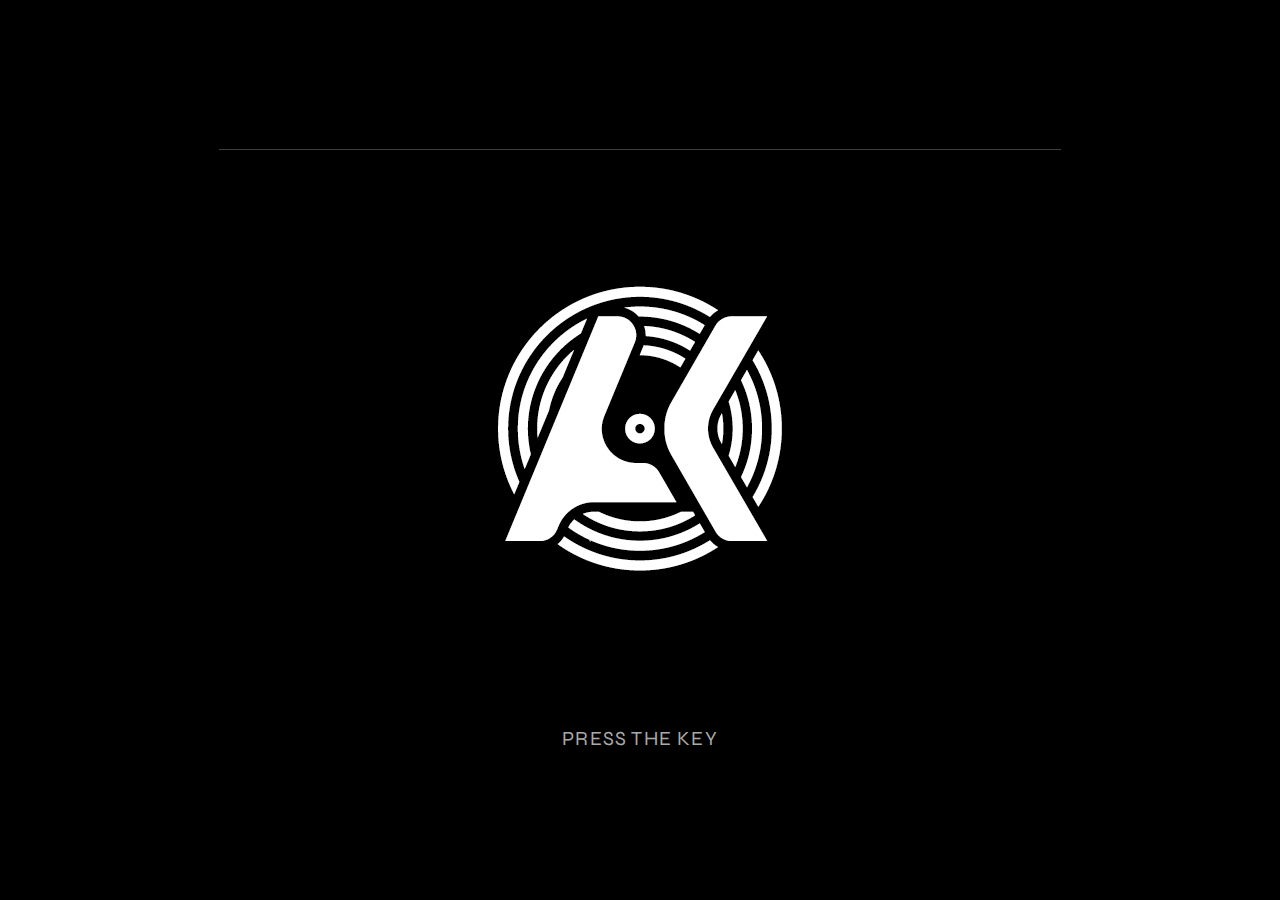
<file: ak-landing-multipage/index.html>
<!doctype html>
<html lang="en">

<head>
  <meta charset="utf-8">
  <meta name="viewport" content="width=device-width, initial-scale=1">
  <title>ASTRO KEY</title>
  <meta name="description" content="Pantalla de entrada — Astro Key (AK)">
  <link rel="stylesheet" href="css/style.css">
  <style>
    .splash { min-height:100vh; display:grid; place-items:center; background:#000; color:#fff; }
    .splash .center { text-align:center; }
    .splash .logo { cursor:pointer; max-width:1250px; height:auto; }
    .enter-hint { margin-top:18px; font-size:20px; letter-spacing:.06em; text-transform:uppercase; color:#aaa; }
    .blink { animation: blink 1.3s infinite steps(2); }
    @keyframes blink { 50% { opacity:.35; } }
  </style>
</head>

<body>
  <main class="splash" role="main">
    <div class="center">
      <img src="img/AK-simbolo-negro.jpg" alt="Astro Key" class="logo" tabindex="0">
      <div class="enter-hint blink"> PRESS THE KEY </div>
    </div>
  </main>
  <script>
    const go = () => { window.location.href = "menu.html"; };
    document.querySelector(".splash").addEventListener("click", go);
    document.addEventListener("keydown", (e)=>{
      const k = e.key.toLowerCase();
      if (k === "enter" || k === " " || k === "spacebar") go();
    });
  </script>
</body>
</html>
</file>
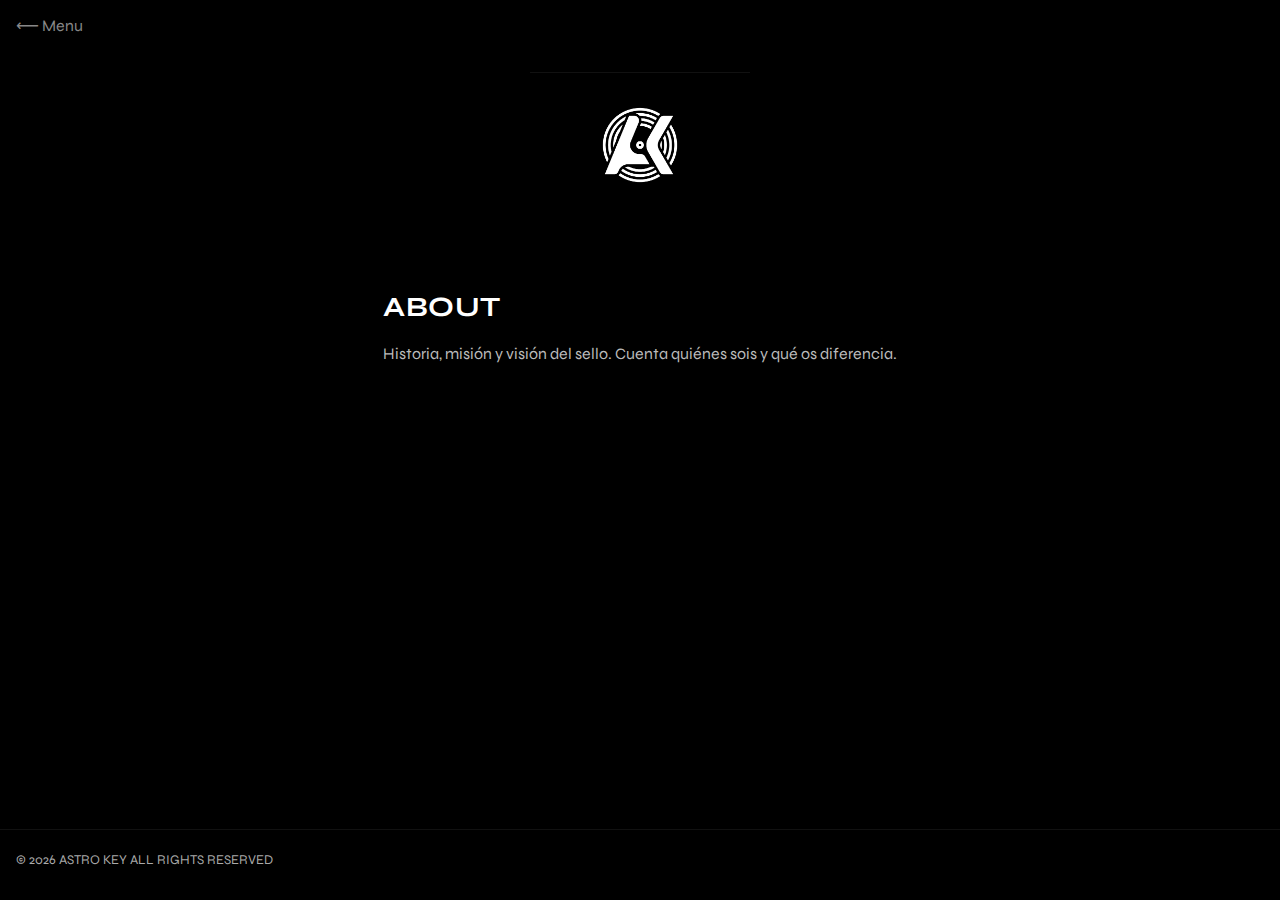
<file: ak-landing-multipage/about.html>
<!doctype html>
<html lang="en">

<head>
  <meta charset="utf-8">
  <meta name="viewport" content="width=device-width, initial-scale=1">
  <title>ABOUT AK</title>
  <link rel="stylesheet" href="css/style.css">
</head>

<body>
  <div class="wrap">

    <header class="brand">
      <a href="menu.html" class="back" style="position:absolute; left:16px; top:16px; color:#888; text-decoration:none;">⟵ Menu</a>
      <img src="img/AK-simbolo-negro.jpg" alt="Astro Key" class="logo">
    </header>

    <main class="section">
      <h1>About</h1><p>Historia, misión y visión del sello. Cuenta quiénes sois y qué os diferencia.</p>
    </main>

    <footer>
      <small>© <span id="y"></span> ASTRO KEY ALL RIGHTS RESERVED</small>
    </footer>
  </div>
  <script>document.getElementById('y').textContent = new Date().getFullYear();</script>
</body>
</html>
</file>
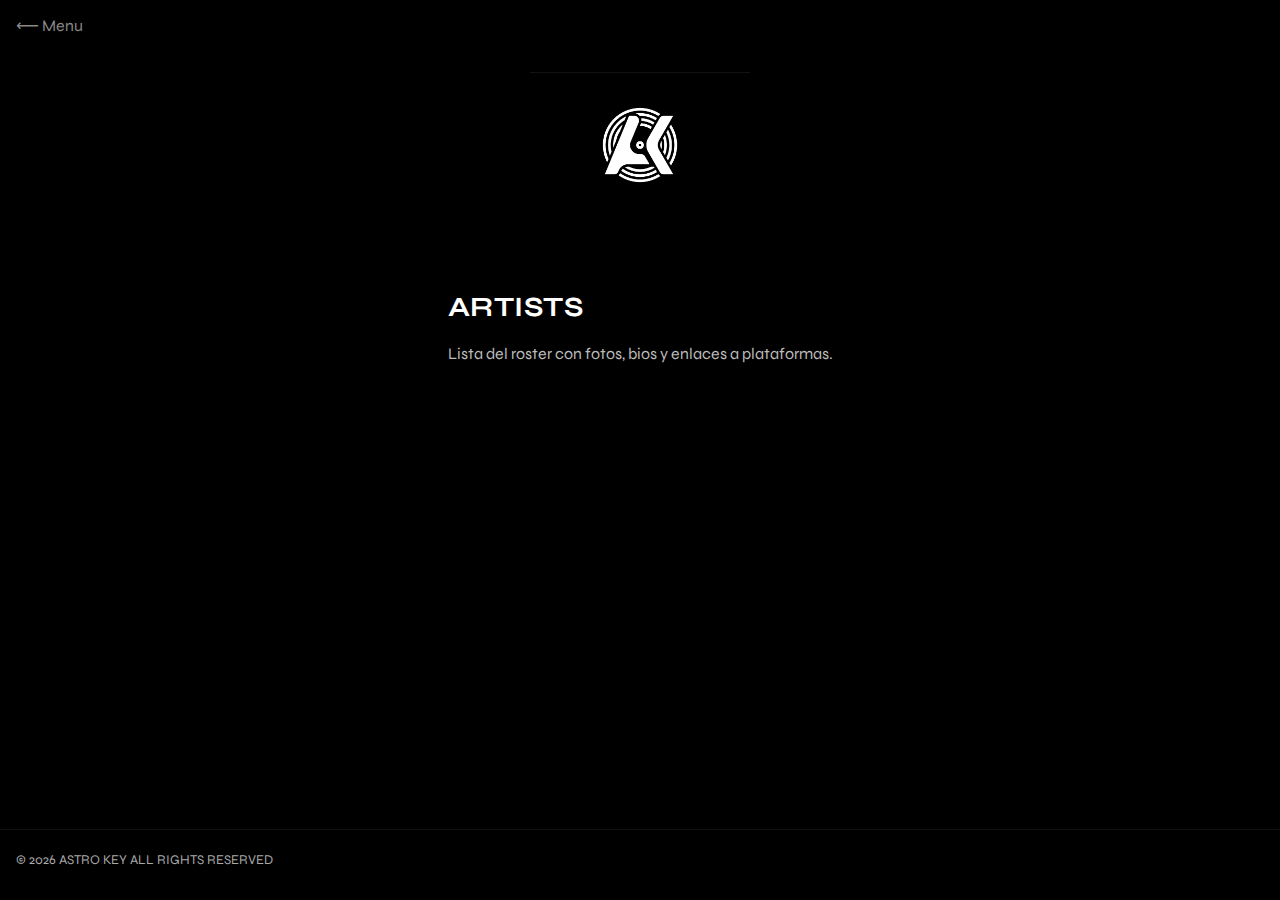
<file: ak-landing-multipage/artists.html>
<!doctype html>
<html lang="en">

<head>
  <meta charset="utf-8">
  <meta name="viewport" content="width=device-width, initial-scale=1">
  <title>AK ARTISTS</title>
  <link rel="stylesheet" href="css/style.css">
</head>

<body>
  <div class="wrap">
    <header class="brand">
      <a href="menu.html" class="back" style="position:absolute; left:16px; top:16px; color:#888; text-decoration:none;">⟵ Menu</a>
      <img src="img/AK-simbolo-negro.jpg" alt="Astro Key" class="logo">
    </header>

    <main class="section">
      <h1>Artists</h1><p>Lista del roster con fotos, bios y enlaces a plataformas.</p>
    </main>

    <footer>
      <small>© <span id="y"></span> ASTRO KEY ALL RIGHTS RESERVED </small>
    </footer>
  </div> 
  <script>document.getElementById('y').textContent = new Date().getFullYear();</script>
</body>
</html>
</file>
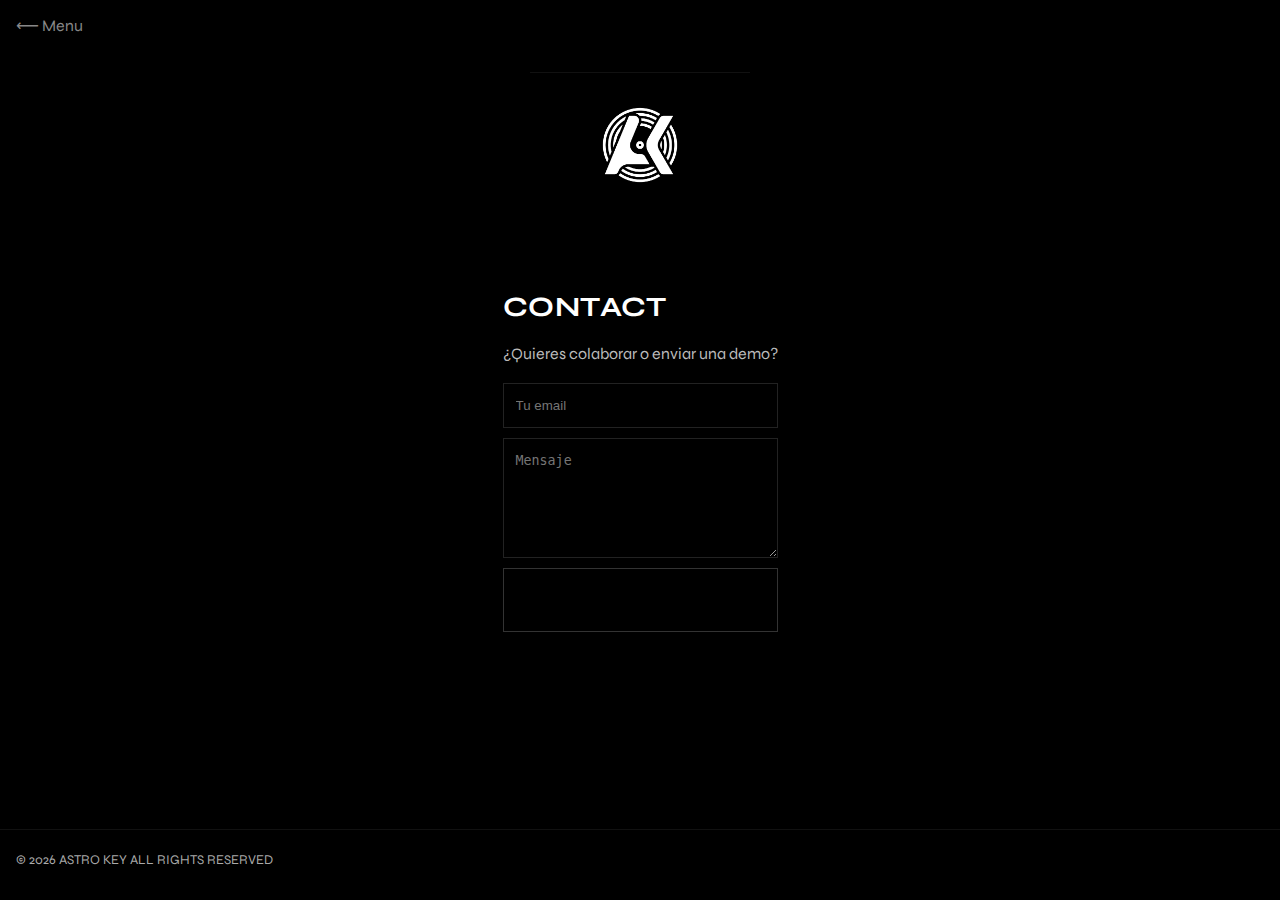
<file: ak-landing-multipage/contact.html>
<!doctype html>
<html lang="en">

<head>
  <meta charset="utf-8">
  <meta name="viewport" content="width=device-width, initial-scale=1">
  <title>AK CONTACT</title>
  <link rel="stylesheet" href="css/style.css">
</head>

<body>
  <div class="wrap">
    <header class="brand">
      <a href="menu.html" class="back" style="position:absolute; left:16px; top:16px; color:#888; text-decoration:none;">⟵ Menu</a>
      <img src="img/AK-simbolo-negro.jpg" alt="Astro Key" class="logo">
    </header>

    <main class="section">
      
<h1>Contact</h1>
<p>¿Quieres colaborar o enviar una demo?</p>
<form onsubmit="event.preventDefault(); alert('Mensaje enviado (demo).'); this.reset();" style="display:grid; gap:10px; max-width:520px">
  <input required placeholder="Tu email" type="email" style="padding:14px 12px; background:#000; border:1px solid #222; color:#fff">
  <textarea required placeholder="Mensaje" style="padding:14px 12px; min-height:120px; background:#000; border:1px solid #222; color:#fff"></textarea>
  <button class="tile" type="submit" style="cursor:pointer; justify-content:center"><strong>Enviar</strong></button>
</form>

    </main>

    <footer>
      <small>© <span id="y"></span> ASTRO KEY ALL RIGHTS RESERVED</small>
    </footer>
  </div>
  <script>document.getElementById('y').textContent = new Date().getFullYear();</script>
</body>
</html>
</file>
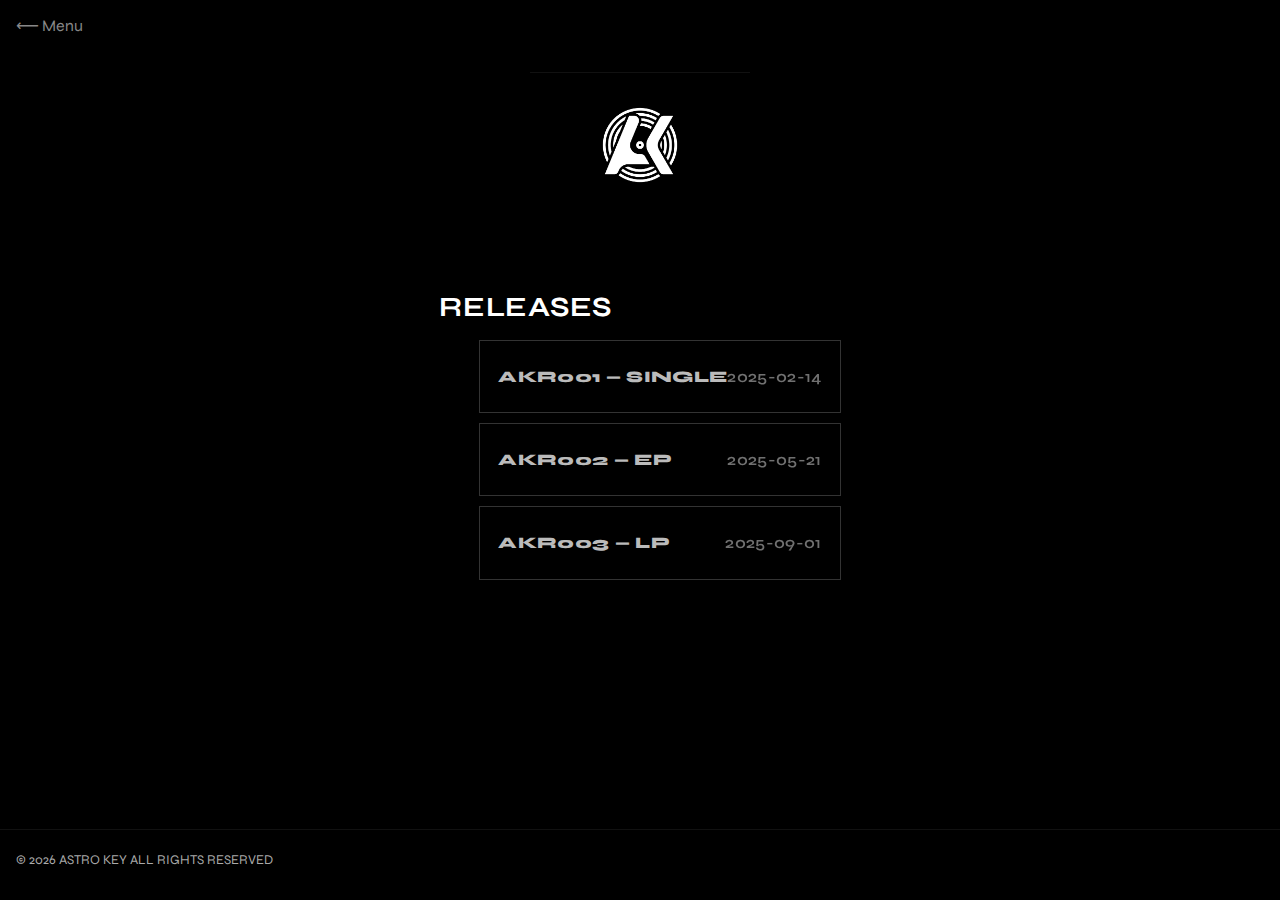
<file: ak-landing-multipage/releases.html>
<!doctype html>
<html lang="en">

<head>
  <meta charset="utf-8">
  <meta name="viewport" content="width=device-width, initial-scale=1">
  <title>AK RELEASES</title>
  <link rel="stylesheet" href="css/style.css">
</head>

<body>
  <div class="wrap">
    <header class="brand">
      <a href="menu.html" class="back" style="position:absolute; left:16px; top:16px; color:#888; text-decoration:none;">⟵ Menu</a>
      <img src="img/AK-simbolo-negro.jpg" alt="Astro Key" class="logo">
    </header>

    <main class="section">
      
<h1>Releases</h1>
<ul>
  <li class="tile" style="margin-bottom:10px"><strong>AKR001 — Single</strong> <span>2025-02-14</span></li>
  <li class="tile" style="margin-bottom:10px"><strong>AKR002 — EP</strong> <span>2025-05-21</span></li>
  <li class="tile"><strong>AKR003 — LP</strong> <span>2025-09-01</span></li>
</ul>

    </main>

    <footer>
      <small>© <span id="y"></span> ASTRO KEY ALL RIGHTS RESERVED</small>
    </footer>
  </div>
  <script>document.getElementById('y').textContent = new Date().getFullYear();</script>
</body>
</html>
</file>
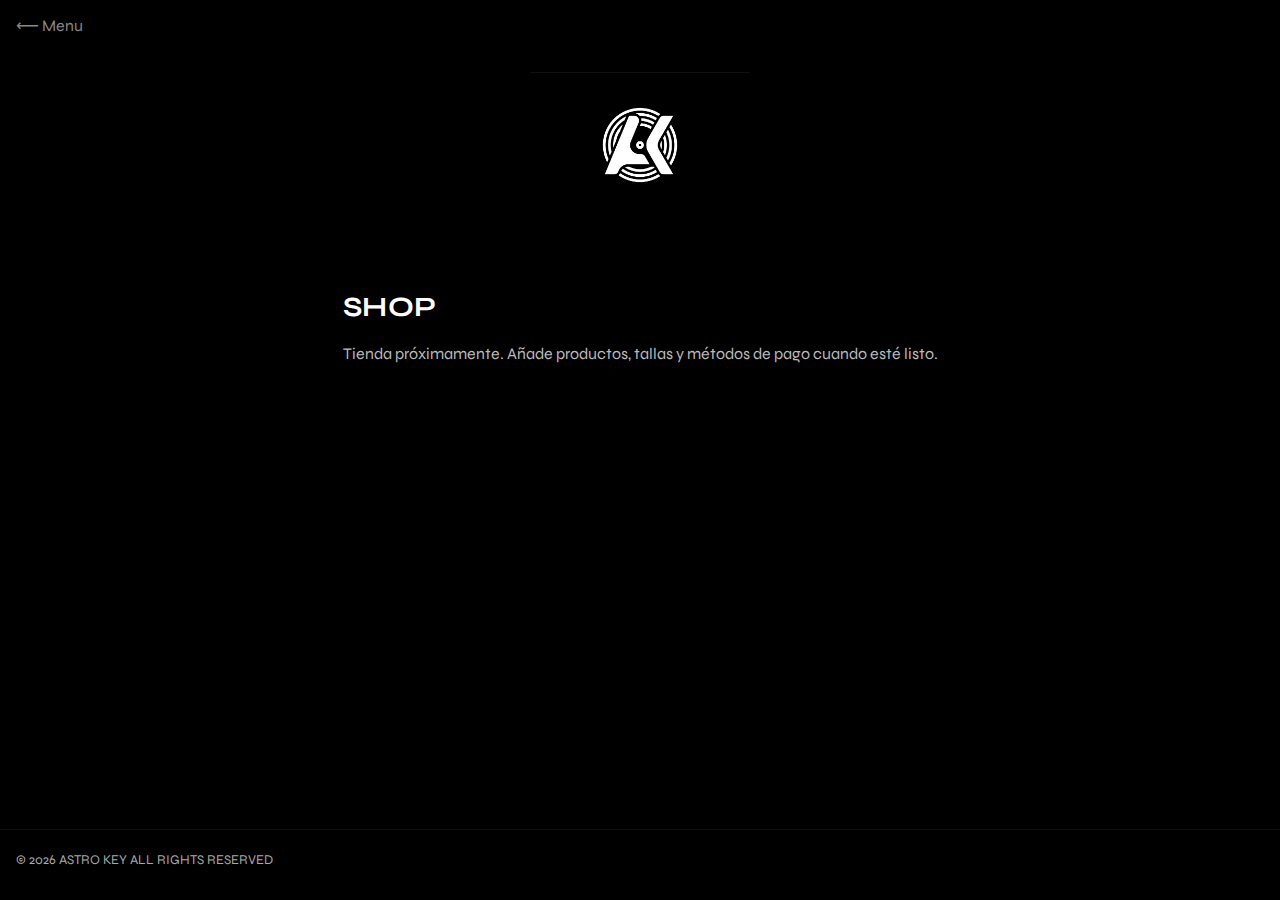
<file: ak-landing-multipage/shop.html>
<!doctype html>
<html lang="en">
<head>
  <meta charset="utf-8">
  <meta name="viewport" content="width=device-width, initial-scale=1">
  <title>AK SHOP</title>
  <link rel="stylesheet" href="css/style.css">
</head>
<body>
  <div class="wrap">
    <header class="brand">
      <a href="menu.html" class="back" style="position:absolute; left:16px; top:16px; color:#888; text-decoration:none;">⟵ Menu</a>
      <img src="img/AK-simbolo-negro.jpg" alt="Astro Key" class="logo">
    </header>

    <main class="section">
      <h1>Shop</h1><p>Tienda próximamente. Añade productos, tallas y métodos de pago cuando esté listo.</p>
    </main>

    <footer>
      <small>© <span id="y"></span> ASTRO KEY ALL RIGHTS RESERVED </small>
    </footer>
  </div>
  <script>document.getElementById('y').textContent = new Date().getFullYear();</script>
</body>
</html>
</file>
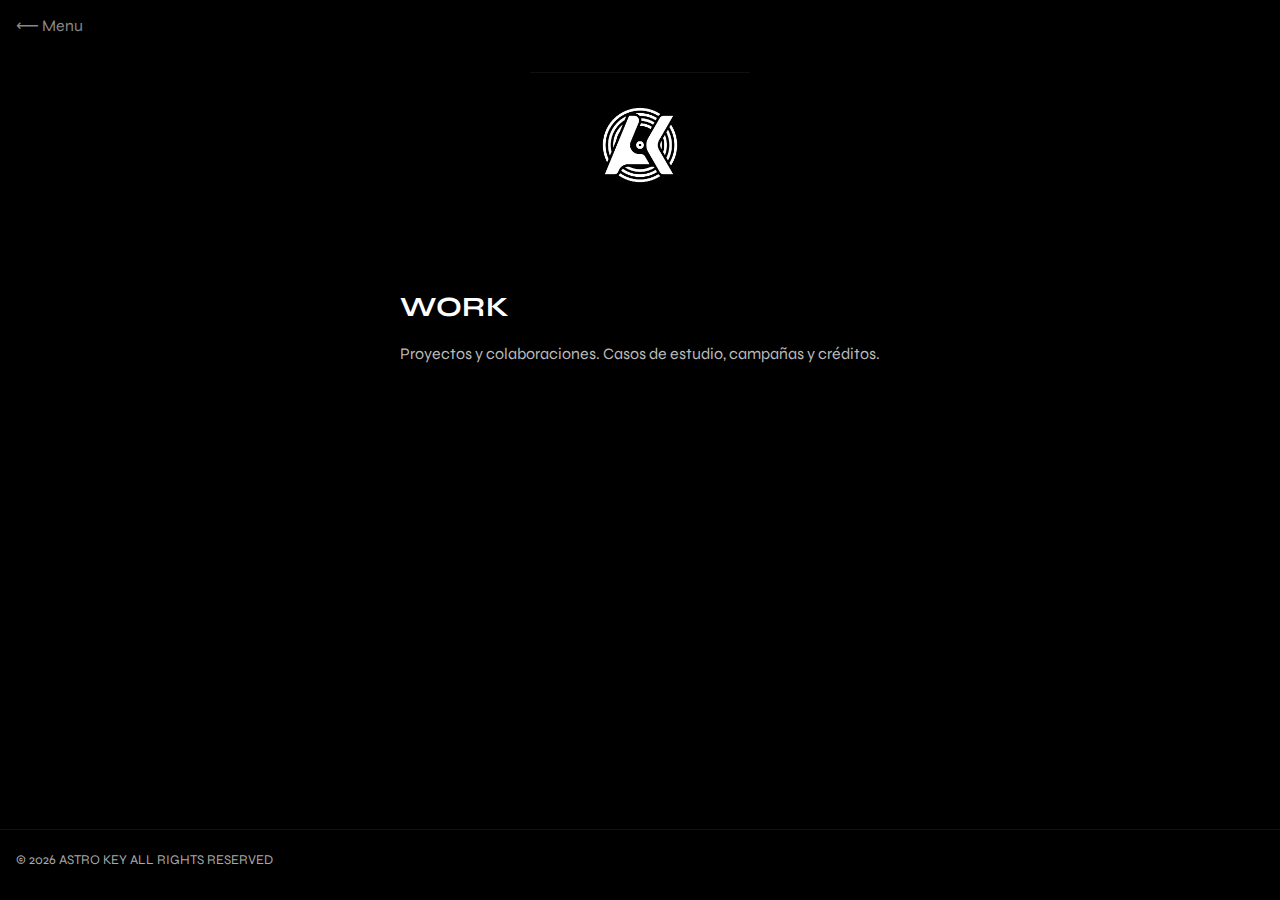
<file: ak-landing-multipage/work.html>
<!doctype html>
<html lang="en">

<head>
  <meta charset="utf-8">
  <meta name="viewport" content="width=device-width, initial-scale=1">
  <title>AK WORK</title>
  <link rel="stylesheet" href="css/style.css">
</head>

<body>
  <div class="wrap">
    <header class="brand">
      <a href="menu.html" class="back" style="position:absolute; left:16px; top:16px; color:#888; text-decoration:none;">⟵ Menu</a>
      <img src="img/AK-simbolo-negro.jpg" alt="Astro Key" class="logo">
    </header>

    <main class="section">
      <h1>Work</h1><p>Proyectos y colaboraciones. Casos de estudio, campañas y créditos.</p>
    </main>

    <footer>
      <small>© <span id="y"></span> ASTRO KEY ALL RIGHTS RESERVED</small>
    </footer>
  </div>
  <script>document.getElementById('y').textContent = new Date().getFullYear();</script>
</body>
</html>
</file>
<file: ak-landing-multipage/css/style.css>
/* css/style.css */

@import url('https://fonts.googleapis.com/css2?family=Syne:wght@700;800&display=swap');


*{box-sizing:border-box}
html,body{height:100%}
body{margin:0;font-family: Syne, Inter, system-ui, -apple-system, Segoe UI, Roboto, Helvetica, Arial, sans-serif; ; background:#000; color:#fff;}

a{color:inherit; text-decoration:none}
img{max-width:100%; display:block}

.wrap{min-height:100vh; display:grid; grid-template-rows:auto 1fr auto}
header, main, footer{padding:16px}

.brand{display:grid; place-items:center; padding:8vh 16px 0; text-align:center; position:relative;}
/*.logo{max-width:220px; height:auto;} */
.logo{ 
  max-width:220px; height:auto;
  filter: drop-shadow(0 0 20px rgba(255, 255, 255, 0));
}


.links{padding:6vh 16px 8vh; max-width:1100px; margin:0 auto; display:grid; gap:10px; grid-template-columns: repeat(3, minmax(0,1fr));}
.tile{border:1px solid #333; padding:22px 18px; display:flex; align-items:center; justify-content:space-between; background:#000; transition: background .15s ease, color .15s ease, border-color .15s ease, transform .06s ease; font-weight:600; text-transform:uppercase; letter-spacing:.02em; font-size:clamp(14px, 1.6vw, 16px);}
.tile:hover{background:#fff; color:#000; border-color:#fff; transform:translateY(-1px)}
.tile span{opacity:.6}

.section{max-width:900px; margin:8vh auto; padding:0 16px; color:#bbb}
.section h1{color:#fff; text-transform:uppercase; letter-spacing:.02em; font-size:28px; margin:0 0 12px}
.section p, .section li{line-height:1.7}

footer{display:flex; justify-content:space-between; align-items:center; gap:12px; flex-wrap:wrap; color:#aaa; border-top:1px solid #111; padding:22px 16px 32px}
.dot{width:6px; height:6px; border-radius:50%; background:#0f0; box-shadow:0 0 12px #0f0; display:inline-block; margin-inline:8px}

@media (max-width:900px){.links{grid-template-columns:repeat(2,1fr)}}
@media (max-width:560px){.links{grid-template-columns:1fr} .tile{padding:18px 14px}}
</file>
